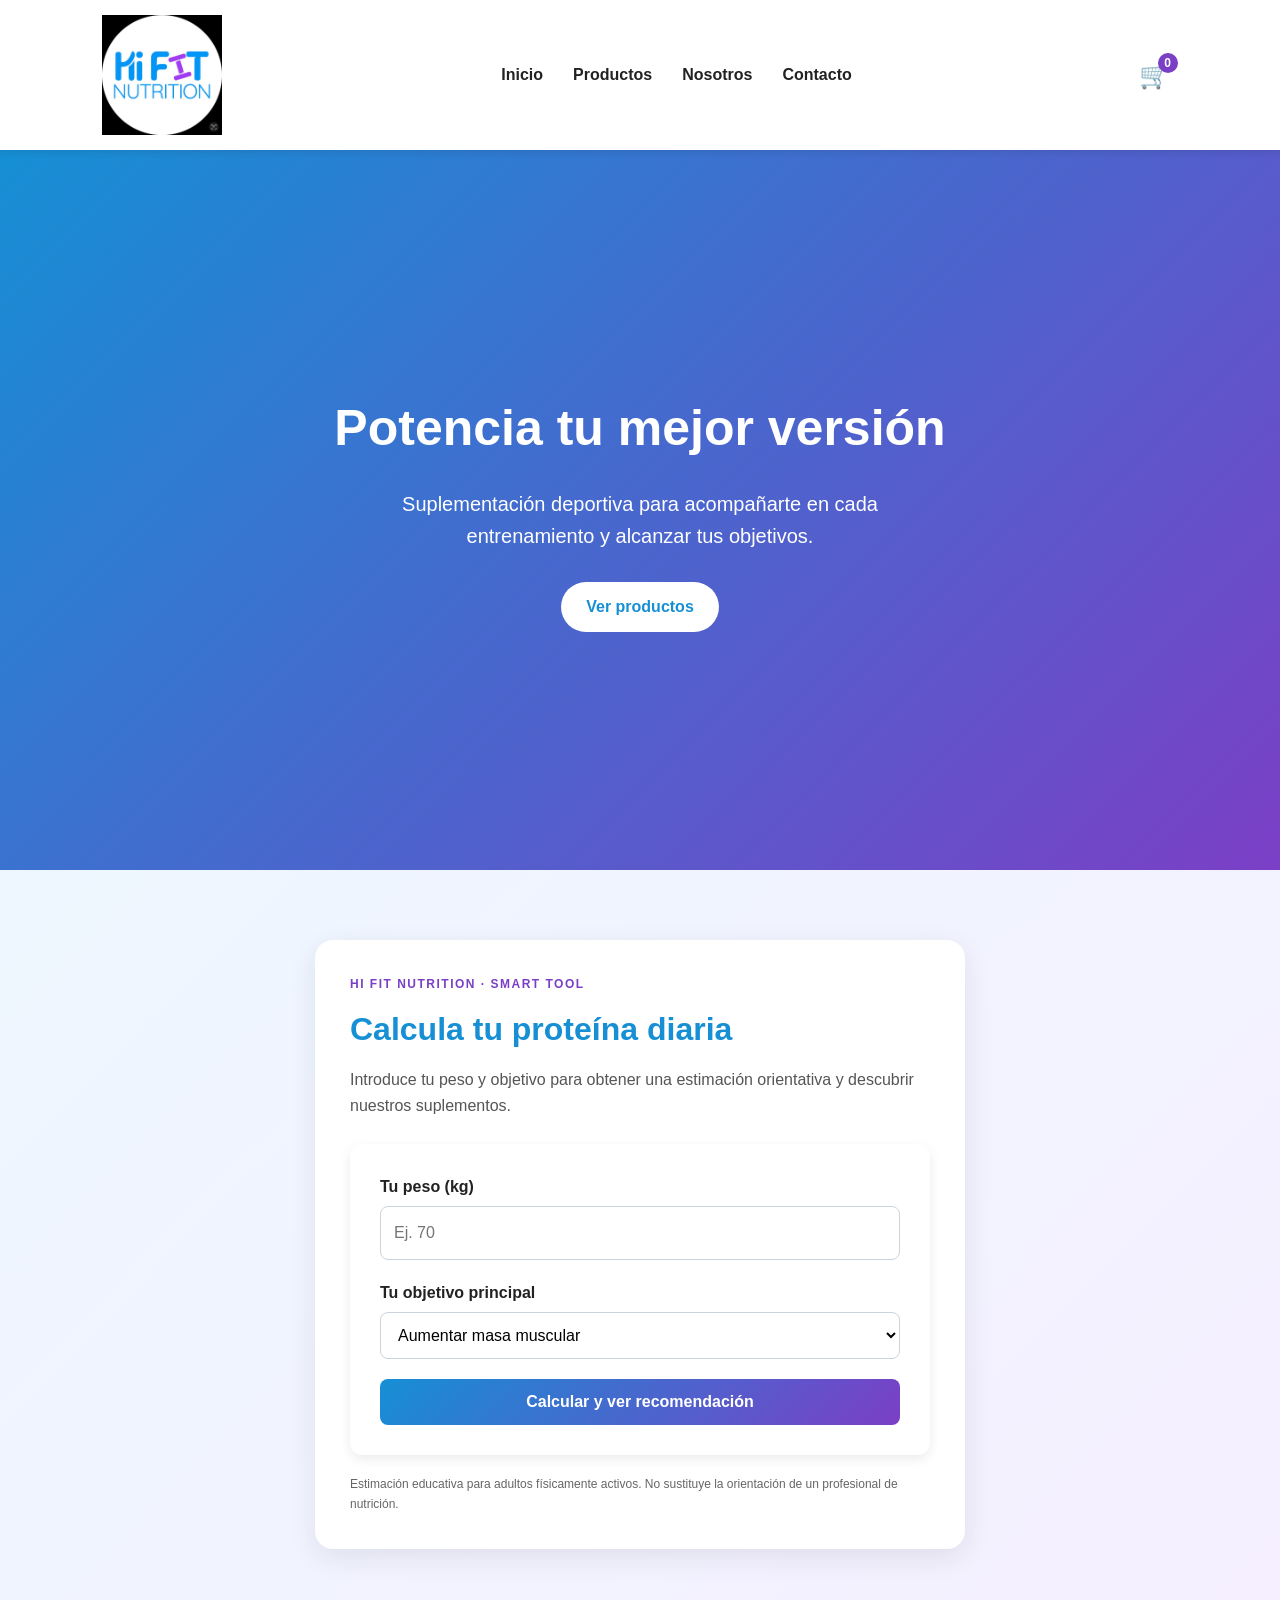
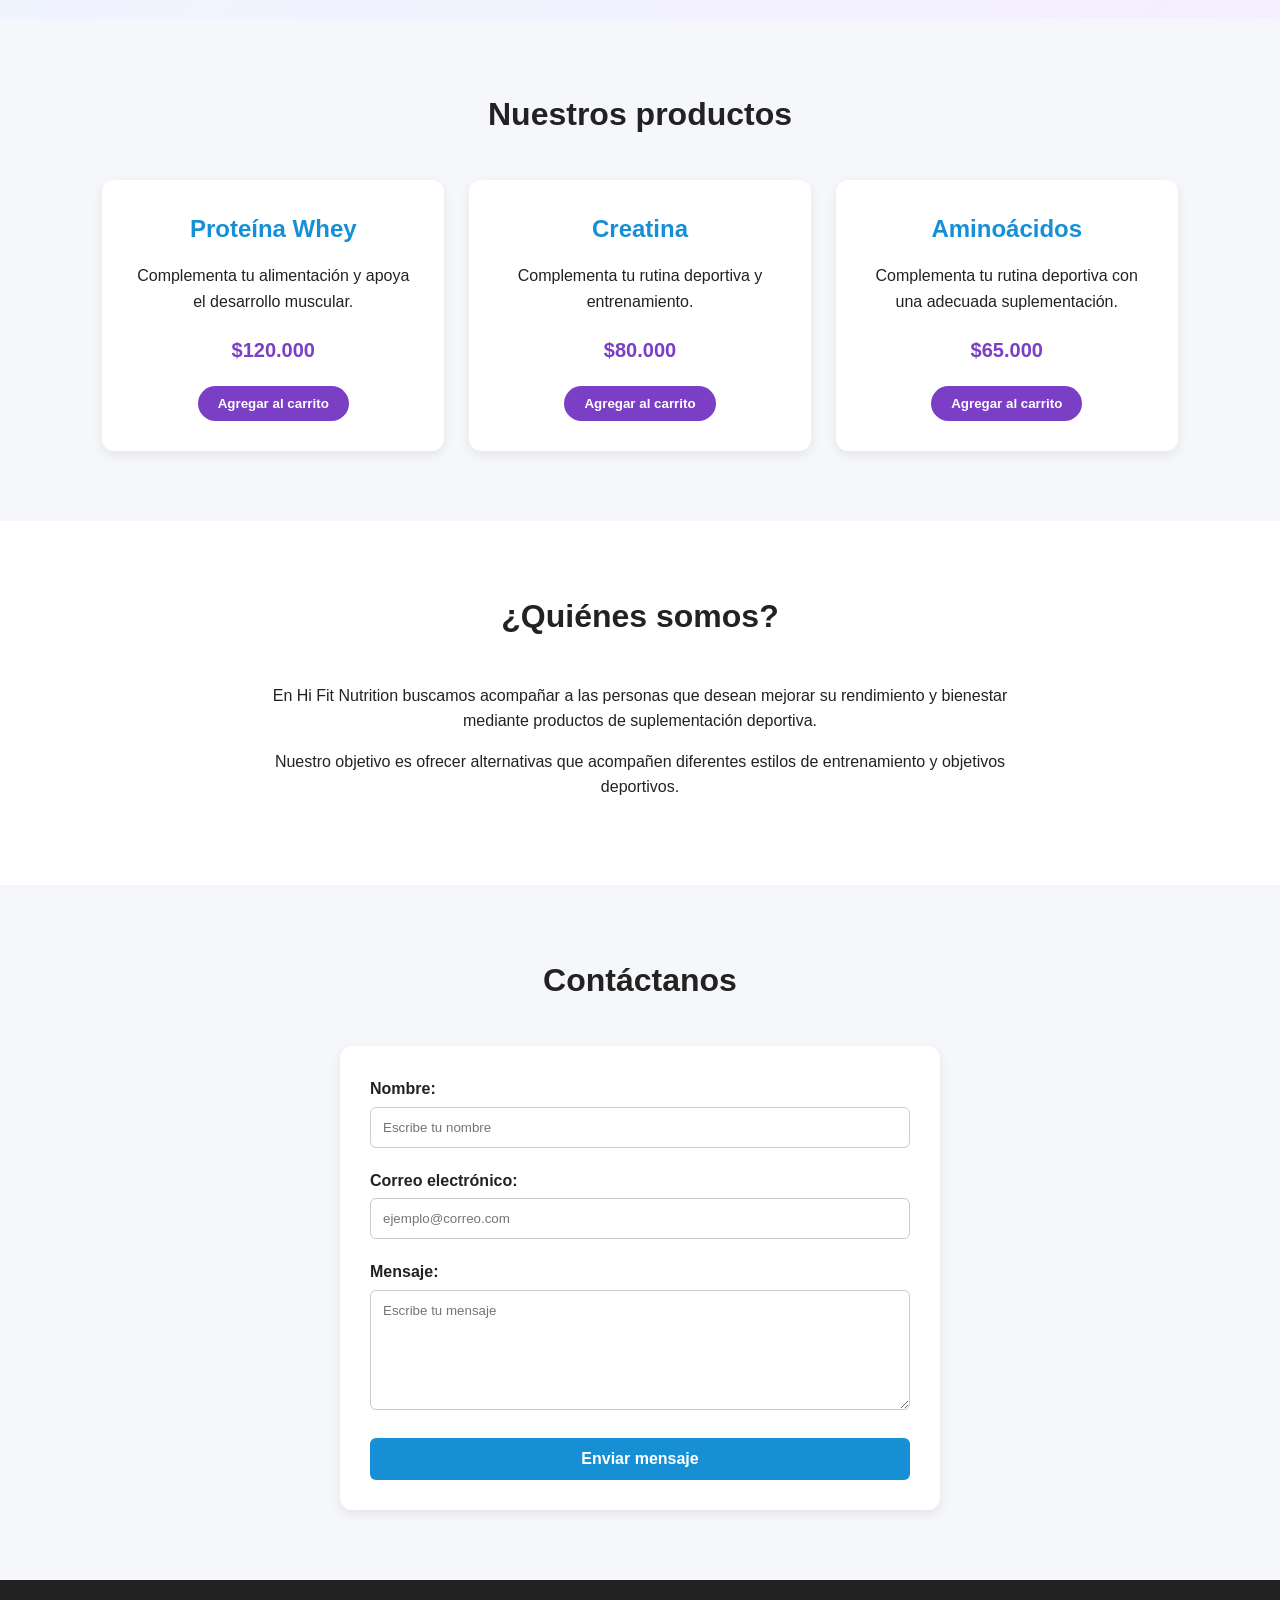
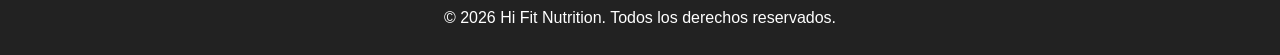
<file: docs/index.html>
<!DOCTYPE html>
<html lang="es">

<head>
    <meta charset="UTF-8">
    <meta name="viewport" content="width=device-width, initial-scale=1.0">

    <title>Hi Fit Nutrition</title>

    <link rel="stylesheet" href="style.css">
</head>

<body>

        <header>

            <div class="logo">
                <img src="img/logo.png" alt="Logo de Hi Fit Nutrition">
            </div>


            <button id="menuBoton" class="menu-boton">
                ☰
            </button>


            <nav id="menu">
                <ul>
                    <li><a href="#inicio">Inicio</a></li>
                    <li><a href="#productos">Productos</a></li>
                    <li><a href="#nosotros">Nosotros</a></li>
                    <li><a href="#contacto">Contacto</a></li>
                </ul>
            </nav>


            <!-- Carrito -->

            <div class="carrito-header">

                <button id="botonCarrito" class="boton-carrito">
                    🛒
                    <span id="contadorCarrito">0</span>
                </button>


                <div id="carritoPanel" class="carrito-panel">

                    <h3>🛒 Mi carrito</h3>

                    <div id="listaCarrito">
                        <p>Tu carrito está vacío.</p>
                    </div>


                    <div class="total-carrito">

                        <h4>
                            Total:
                            $<span id="total">0</span>
                        </h4>

                        <button id="vaciarCarrito">
                            Vaciar carrito
                        </button>

                    </div>

                </div>

            </div>

        </header>

    <!-- Contenido principal -->
    <main>

        <!-- Sección principal -->
        <section id="inicio" class="inicio">

            <h1>Potencia tu mejor versión</h1>

            <p>
                Suplementación deportiva para acompañarte
                en cada entrenamiento y alcanzar tus objetivos.
            </p>

            <a href="#productos" class="boton">
                Ver productos
            </a>

        </section>


<!-- Web app: calculadora nutricional -->
<section id="calculadora-nutricional" class="calculadora-seccion">
    <div class="calculadora-card">
        <span class="calculadora-etiqueta">HI FIT NUTRITION · SMART TOOL</span>
        <h2>Calcula tu proteína diaria</h2>
        <p class="calculadora-descripcion">
            Introduce tu peso y objetivo para obtener una estimación
            orientativa y descubrir nuestros suplementos.
        </p>

        <form id="formularioCalculadora">
            <div class="campo-calculadora">
                <label for="pesoUsuario">Tu peso (kg)</label>
                <input
                    type="number"
                    id="pesoUsuario"
                    min="20"
                    max="300"
                    step="0.1"
                    placeholder="Ej. 70"
                    required
                >
            </div>

            <div class="campo-calculadora">
                <label for="objetivoSelect">Tu objetivo principal</label>
                <select id="objetivoSelect" required>
                    <option value="volumen">Aumentar masa muscular</option>
                    <option value="fuerza">Mejorar fuerza y potencia</option>
                    <option value="rendimiento">Recuperación y resistencia</option>
                </select>
            </div>

            <button type="submit" id="btnRecomendar" class="btn-calcular">
                Calcular y ver recomendación
            </button>
        </form>

        <div
            id="resultadoRecomendacion"
            class="resultado-calculadora"
            aria-live="polite"
        ></div>

        <p class="aviso-calculadora">
            Estimación educativa para adultos físicamente activos.
            No sustituye la orientación de un profesional de nutrición.
        </p>
    </div>
</section>

        <!-- Productos -->
        <section id="productos">

            <h2>Nuestros productos</h2>

            <div class="productos">

                <article class="producto">

                    <h3>Proteína Whey</h3>

                    <p>
                        Complementa tu alimentación y apoya
                        el desarrollo muscular.
                    </p>

                    <p class="precio">$120.000</p>

                    <button
                        class="btn-agregar"
                        data-id="1"
                        data-nombre="Proteína Whey"
                        data-precio="120000">
                        Agregar al carrito
                    </button>

                </article>

 
                <article class="producto">

                    <h3>Creatina</h3>

                    <p>
                        Complementa tu rutina deportiva
                        y entrenamiento.
                    </p>

                    <p class="precio">$80.000</p>

                     <button
                        class="btn-agregar"
                        data-id="2"
                        data-nombre="Creatina"
                        data-precio="80000">
                        Agregar al carrito
                    </button>

                </article>

                <article class="producto">

                    <h3>Aminoácidos</h3>

                    <p>
                        Complementa tu rutina deportiva
                        con una adecuada suplementación.
                    </p>

                    <p class="precio">$65.000</p>

                    <button
                        class="btn-agregar"
                        data-id="3"
                        data-nombre="Aminoácidos"
                        data-precio="65000">
                        Agregar al carrito
                    </button>

                </article>

            </div>

        </section>

        <!-- Sobre nosotros -->
        <section id="nosotros">

            <h2>¿Quiénes somos?</h2>

            <p>
                En Hi Fit Nutrition buscamos acompañar a las personas
                que desean mejorar su rendimiento y bienestar mediante
                productos de suplementación deportiva.
            </p>

            <p>
                Nuestro objetivo es ofrecer alternativas que acompañen
                diferentes estilos de entrenamiento y objetivos deportivos.
            </p>

        </section>


        <!-- Contacto -->
        <section id="contacto">

            <h2>Contáctanos</h2>

            <form id="formulario">

                <div>
                    <label for="nombre">Nombre:</label>
                    <input
                        type="text"
                        id="nombre"
                        name="nombre"
                        placeholder="Escribe tu nombre"
                    >
                </div>


                <div>
                    <label for="correo">Correo electrónico:</label>
                    <input
                        type="email"
                        id="correo"
                        name="correo"
                        placeholder="ejemplo@correo.com"
                    >
                </div>


                <div>
                    <label for="mensaje">Mensaje:</label>
                    <textarea
                        id="mensaje"
                        name="mensaje"
                        placeholder="Escribe tu mensaje"
                    ></textarea>
                </div>


                <button type="submit">
                    Enviar mensaje
                </button>

            </form>

        </section>

    </main>


    <!-- Pie de página -->
    <footer>

        <p>
            &copy; 2026 Hi Fit Nutrition. Todos los derechos reservados.
        </p>

    </footer>


    <script src="js/app.js"></script>

</body>

</html>
</file>
<file: docs/style.css>
/* =========================
   ESTILOS GENERALES
   ========================= */

* {
    margin: 0;
    padding: 0;
    box-sizing: border-box;
}

html {
    scroll-behavior: smooth;
}

body {
    font-family: Arial, sans-serif;
    background-color: #f5f7fa;
    color: #222;
    line-height: 1.6;
}


/* =========================
   ENCABEZADO
   ========================= */

header {
    background-color: white;

    display: flex;
    justify-content: space-between;
    align-items: center;

    padding: 15px 8%;

    box-shadow: 0 2px 8px rgba(0, 0, 0, 0.1);

    position: sticky;
    top: 0;

    z-index: 1000;

    gap: 25px;
}


/* =========================
   LOGO
   ========================= */

.logo img {
    width: 120px;
    display: block;
}


/* =========================
   MENÚ DE NAVEGACIÓN
   ========================= */

nav ul {
    display: flex;

    list-style: none;

    gap: 30px;
}

nav a {
    text-decoration: none;

    color: #222;

    font-weight: bold;

    transition: 0.3s;
}

nav a:hover {
    color: #168fd5;
}


/* =========================
   BOTÓN MENÚ RESPONSIVE
   ========================= */

.menu-boton {
    display: none;

    background-color: #168fd5;

    color: white;

    border: none;

    font-size: 24px;

    padding: 8px 12px;

    border-radius: 5px;

    cursor: pointer;
}

.menu-boton:hover {
    background-color: #7b3fc6;
}


/* =========================
   CARRITO EN EL HEADER
   ========================= */

.carrito-header {
    position: relative;
}


/* Botón del carrito */

.boton-carrito {
    background-color: transparent;

    border: none;

    font-size: 25px;

    cursor: pointer;

    position: relative;

    padding: 8px;

    transition: 0.3s;
}

.boton-carrito:hover {
    transform: scale(1.1);
}


/* Contador de productos */

#contadorCarrito {
    position: absolute;

    top: 0;
    right: 0;

    background-color: #7b3fc6;

    color: white;

    font-size: 12px;

    font-weight: bold;

    width: 20px;
    height: 20px;

    display: flex;

    align-items: center;
    justify-content: center;

    border-radius: 50%;
}


/* =========================
   PANEL DEL CARRITO
   ========================= */

.carrito-panel {
    display: none;

    position: absolute;

    top: 50px;

    right: 0;

    width: 350px;

    max-height: 500px;

    overflow-y: auto;

    background-color: white;

    padding: 20px;

    border-radius: 12px;

    box-shadow: 0 5px 20px rgba(0, 0, 0, 0.2);

    z-index: 2000;
}


/* Mostrar carrito */

.carrito-panel.carrito-abierto {
    display: block;
}


/* Título del carrito */

.carrito-panel h3 {
    color: #168fd5;

    margin-bottom: 20px;

    font-size: 22px;
}


/* =========================
   PRODUCTOS DEL CARRITO
   ========================= */

.item-carrito {
    display: flex;

    justify-content: space-between;

    align-items: center;

    gap: 10px;

    padding: 12px 0;

    border-bottom: 1px solid #ddd;
}

.item-carrito span {
    flex: 1;
}


/* =========================
   BOTÓN ELIMINAR
   ========================= */

.btn-eliminar {
    background-color: #e74c3c;

    color: white;

    border: none;

    padding: 6px 10px;

    border-radius: 5px;

    cursor: pointer;
}

.btn-eliminar:hover {
    background-color: #c0392b;
}


/* =========================
   TOTAL DEL CARRITO
   ========================= */

.total-carrito {
    margin-top: 20px;

    border-top: 1px solid #ddd;

    padding-top: 15px;
}

.total-carrito h4 {
    margin-bottom: 15px;

    font-size: 18px;
}


/* =========================
   BOTÓN VACIAR CARRITO
   ========================= */

#vaciarCarrito {
    width: 100%;

    padding: 10px;

    background-color: #7b3fc6;

    color: white;

    border: none;

    border-radius: 6px;

    cursor: pointer;

    font-weight: bold;
}

#vaciarCarrito:hover {
    background-color: #168fd5;
}


/* =========================
   SECCIÓN INICIO
   ========================= */

.inicio {
    min-height: 80vh;

    display: flex;

    flex-direction: column;

    justify-content: center;

    align-items: center;

    text-align: center;

    padding: 60px 20px;

    background: linear-gradient(
        135deg,
        #168fd5,
        #7b3fc6
    );

    color: white;
}

.inicio h1 {
    font-size: 50px;

    margin-bottom: 20px;
}

.inicio p {
    max-width: 600px;

    font-size: 20px;

    margin-bottom: 30px;
}


/* =========================
   BOTÓN PRINCIPAL
   ========================= */

.boton {
    display: inline-block;

    background-color: white;

    color: #168fd5;

    padding: 12px 25px;

    border-radius: 25px;

    text-decoration: none;

    font-weight: bold;

    transition: 0.3s;
}

.boton:hover {
    background-color: #222;

    color: white;
}


/* =========================
   SECCIONES
   ========================= */

section {
    padding: 70px 8%;
}

section h2 {
    text-align: center;

    font-size: 32px;

    margin-bottom: 40px;
}


/* =========================
   PRODUCTOS
   ========================= */

.productos {
    display: grid;

    grid-template-columns: repeat(3, 1fr);

    gap: 25px;
}

.producto {
    background-color: white;

    padding: 30px;

    text-align: center;

    border-radius: 12px;

    box-shadow: 0 4px 12px rgba(0, 0, 0, 0.08);

    transition: 0.3s;
}

.producto:hover {
    transform: translateY(-5px);
}

.producto h3 {
    color: #168fd5;

    font-size: 24px;

    margin-bottom: 15px;
}

.producto p {
    margin-bottom: 20px;
}


/* Precio */

.producto .precio {
    font-size: 20px;

    font-weight: bold;

    color: #7b3fc6;
}


/* Botón de agregar */

.producto button {
    background-color: #7b3fc6;

    color: white;

    border: none;

    padding: 10px 20px;

    border-radius: 20px;

    cursor: pointer;

    font-weight: bold;

    transition: 0.3s;
}

.producto button:hover {
    background-color: #168fd5;
}


/* =========================
   NOSOTROS
   ========================= */

#nosotros {
    background-color: white;

    text-align: center;
}

#nosotros p {
    max-width: 750px;

    margin: 0 auto 15px;
}


/* =========================
   FORMULARIO
   ========================= */

#contacto {
    background-color: #f5f7fa;
}

form {
    max-width: 600px;

    margin: auto;

    background-color: white;

    padding: 30px;

    border-radius: 12px;

    box-shadow: 0 4px 12px rgba(0, 0, 0, 0.08);
}

form div {
    margin-bottom: 20px;
}

label {
    display: block;

    font-weight: bold;

    margin-bottom: 5px;
}

input,
textarea {
    width: 100%;

    padding: 12px;

    border: 1px solid #ccc;

    border-radius: 6px;

    font-family: inherit;
}

textarea {
    height: 120px;

    resize: vertical;
}

form button {
    width: 100%;

    padding: 12px;

    background-color: #168fd5;

    color: white;

    border: none;

    border-radius: 6px;

    cursor: pointer;

    font-size: 16px;

    font-weight: bold;
}

form button:hover {
    background-color: #7b3fc6;
}


/* =========================
   PIE DE PÁGINA
   ========================= */

footer {
    background-color: #222;

    color: white;

    text-align: center;

    padding: 25px;
}


/* =========================
   TABLETS
   ========================= */

@media (max-width: 800px) {

    header {
        padding: 15px 5%;
    }

    nav ul {
        gap: 15px;
    }

    .productos {
        grid-template-columns: 1fr 1fr;
    }

    .inicio h1 {
        font-size: 40px;
    }

}


/* =========================
   CELULARES
   ========================= */

@media (max-width: 600px) {

    /* Header */

    header {
        flex-direction: row;

        flex-wrap: wrap;

        gap: 15px;

        padding: 15px 5%;
    }


    /* Botón menú */

    .menu-boton {
        display: block;
    }


    /* Menú oculto */

    nav {
        display: none;

        width: 100%;
    }


    /* Menú abierto */

    nav.menu-abierto {
        display: block;
    }


    /* Links del menú */

    nav ul {
        flex-direction: column;

        align-items: center;

        gap: 15px;

        padding-top: 15px;
    }


    /* Inicio */

    .inicio {
        min-height: 70vh;
    }

    .inicio h1 {
        font-size: 32px;
    }

    .inicio p {
        font-size: 17px;
    }


    /* Productos */

    .productos {
        grid-template-columns: 1fr;
    }


    /* Espaciado */

    section {
        padding: 50px 5%;
    }


    /* Carrito en celular */

    .carrito-panel {
        position: fixed;

        top: 80px;

        right: 15px;

        width: calc(100% - 30px);

        max-width: 350px;
    }

}

/* =========================
   WEB APP: CALCULADORA NUTRICIONAL
   ========================= */

.calculadora-seccion {
    padding: 70px 8%;
    background: linear-gradient(135deg, #eef7ff, #f5efff);
}

.calculadora-card {
    max-width: 650px;
    margin: 0 auto;
    padding: 35px;
    background: #fff;
    border-radius: 18px;
    box-shadow: 0 8px 28px rgba(34, 34, 34, 0.09);
}

.calculadora-etiqueta {
    display: block;
    margin-bottom: 10px;
    color: #7b3fc6;
    font-size: 12px;
    font-weight: bold;
    letter-spacing: 1.5px;
}

.calculadora-card h2 {
    margin-bottom: 12px;
    color: #168fd5;
    text-align: left;
}

.calculadora-descripcion {
    margin-bottom: 25px;
    color: #555;
}

.campo-calculadora {
    margin-bottom: 20px;
}

.campo-calculadora label {
    display: block;
    margin-bottom: 7px;
    font-weight: bold;
}

.campo-calculadora input,
.campo-calculadora select {
    width: 100%;
    padding: 13px;
    border: 1px solid #ccd3dc;
    border-radius: 8px;
    background: #fff;
    font: inherit;
}

.campo-calculadora input:focus,
.campo-calculadora select:focus {
    outline: 2px solid #168fd5;
    outline-offset: 2px;
}

.btn-calcular {
    width: 100%;
    padding: 14px;
    border: none;
    border-radius: 8px;
    background: linear-gradient(135deg, #168fd5, #7b3fc6);
    color: #fff;
    font-size: 16px;
    font-weight: bold;
    cursor: pointer;
    transition: transform 0.2s, opacity 0.2s;
}

.btn-calcular:hover {
    transform: translateY(-2px);
    opacity: 0.92;
}

.resultado-calculadora {
    margin-top: 24px;
}

.resultado-calculadora:empty {
    display: none;
}

.resultado-card {
    padding: 22px;
    border: 1px solid #d8e8fb;
    border-radius: 12px;
    background: #f4f9ff;
}

.resultado-card h3 {
    margin-bottom: 10px;
    color: #168fd5;
}

.resultado-proteina {
    margin: 15px 0;
    color: #7b3fc6;
    font-size: 27px;
    font-weight: bold;
}

.resultado-producto {
    margin: 14px 0;
    padding-top: 14px;
    border-top: 1px solid #d8e8fb;
}

.btn-recomendado {
    width: 100%;
    margin-top: 10px;
    padding: 12px;
    border: none;
    border-radius: 8px;
    background: #7b3fc6;
    color: white;
    font-weight: bold;
    cursor: pointer;
}

.btn-recomendado:hover {
    background: #632fa6;
}

.aviso-calculadora {
    margin-top: 20px;
    color: #666;
    font-size: 12px;
}

@media (max-width: 600px) {
    .calculadora-seccion {
        padding: 45px 5%;
    }

    .calculadora-card {
        padding: 22px;
    }

    .calculadora-card h2 {
        font-size: 27px;
    }

    .resultado-proteina {
        font-size: 23px;
    }
}
</file>
